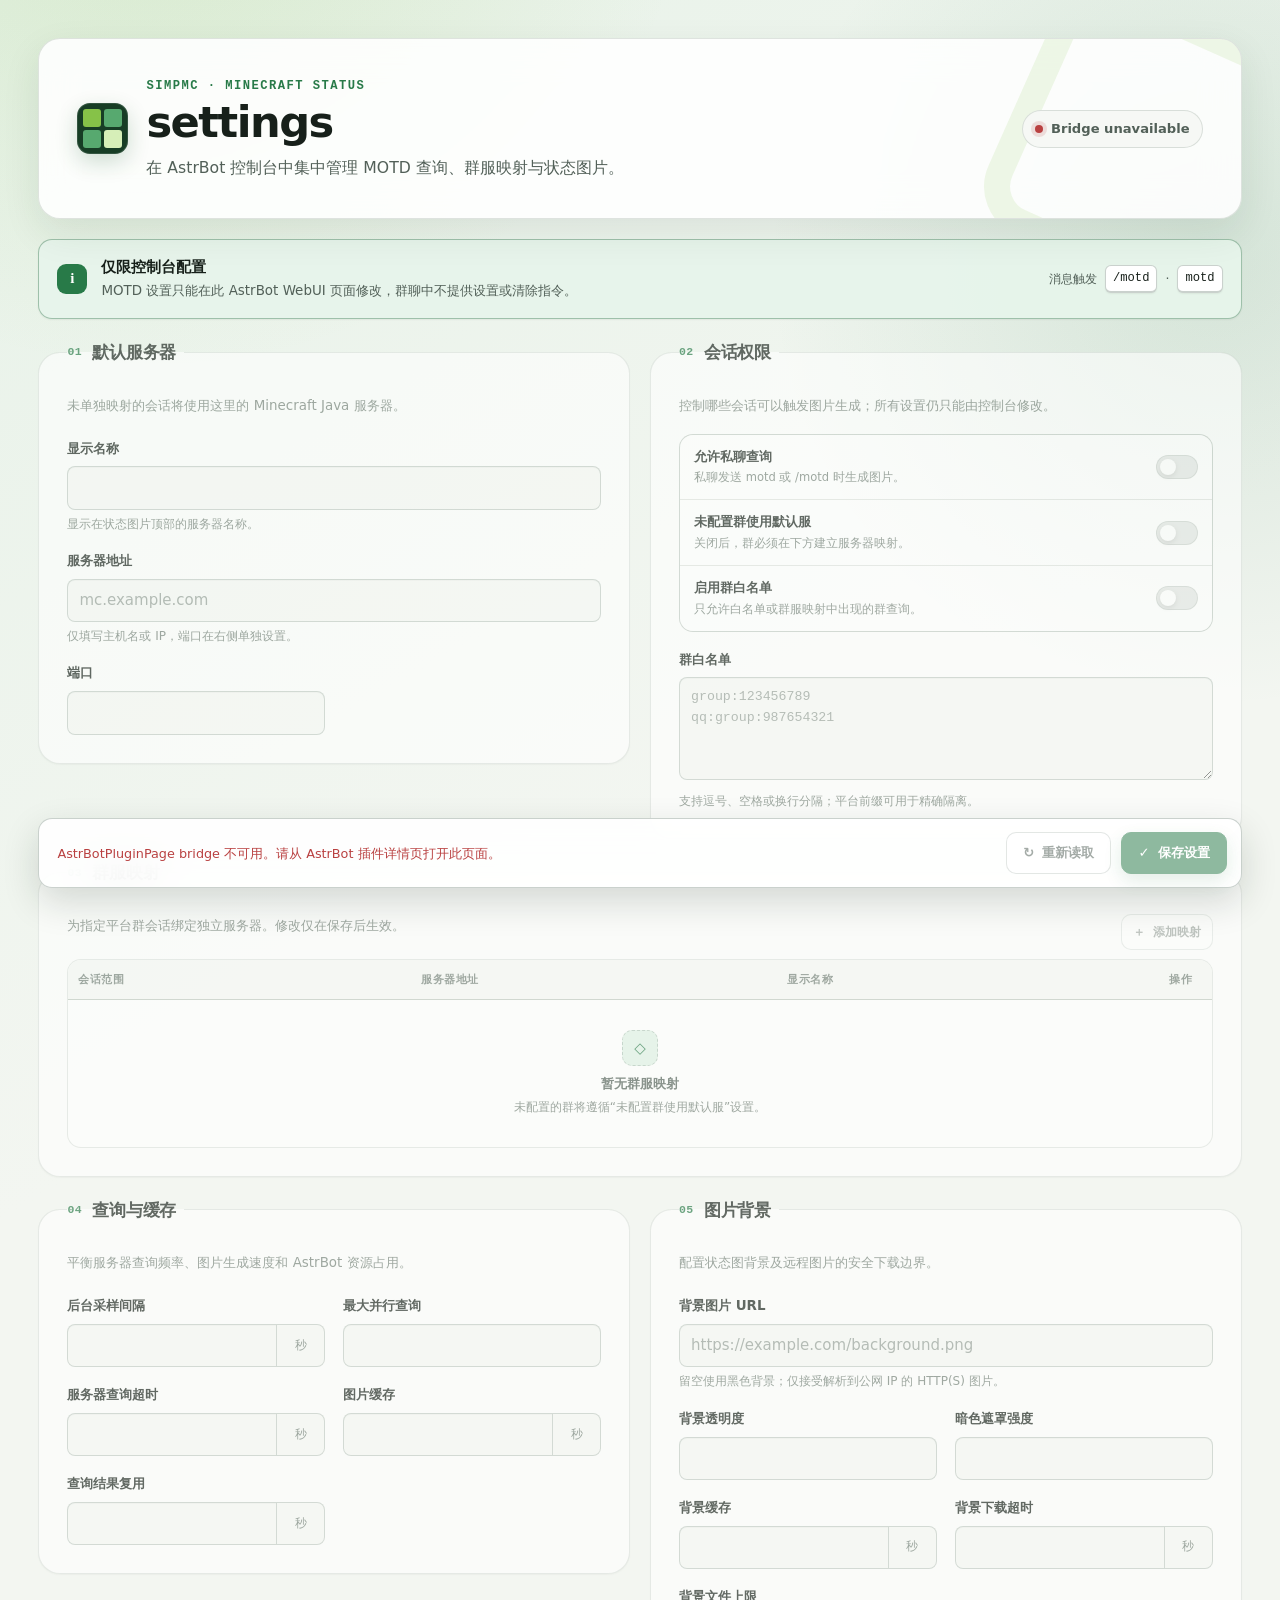
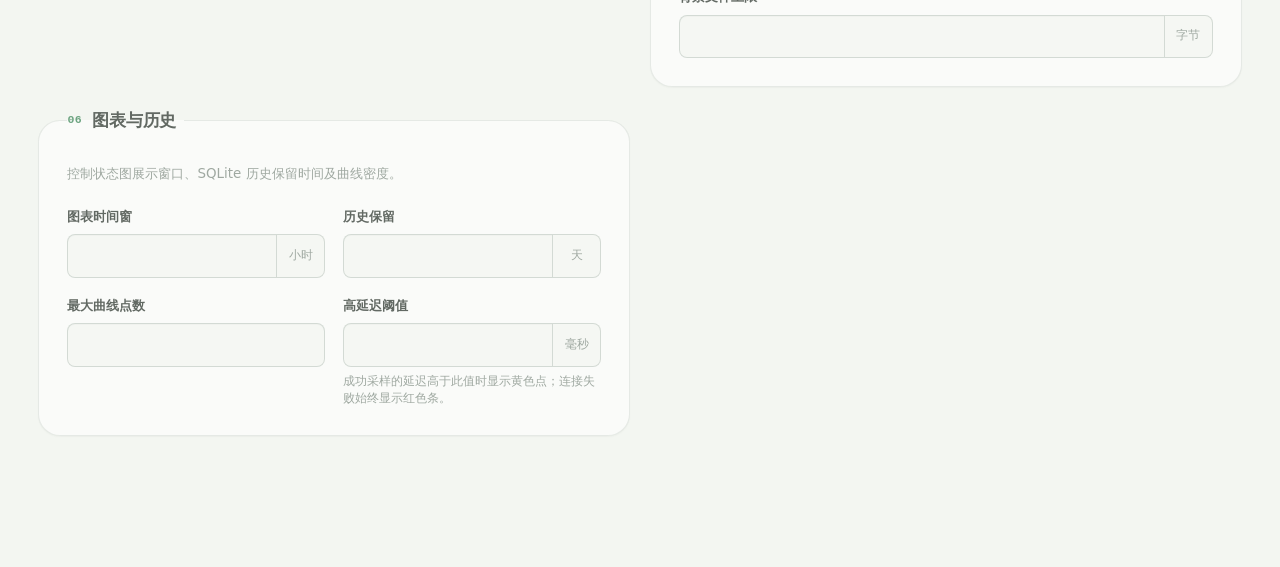
<file: pages/settings/index.html>
<!doctype html>
<html lang="zh-CN">
  <head>
    <meta charset="utf-8" />
    <meta name="viewport" content="width=device-width, initial-scale=1" />
    <meta name="color-scheme" content="light dark" />
    <title>SimpMC-Motd settings</title>
    <link rel="stylesheet" href="./style.css" />
  </head>
  <body>
    <a class="skip-link" href="#settings-form" data-i18n="accessibility.skip">
      跳到设置表单
    </a>

    <main class="page-shell">
      <header class="hero" aria-labelledby="page-title">
        <div class="brand-mark" aria-hidden="true">
          <span></span><span></span><span></span><span></span>
        </div>
        <div class="hero-copy">
          <p class="eyebrow">SimpMC · Minecraft Status</p>
          <h1 id="page-title" data-i18n="title">settings</h1>
          <p class="hero-description" data-i18n="subtitle">
            在 AstrBot 控制台中集中管理 MOTD 查询、群服映射与状态图片。
          </p>
        </div>
        <div
          id="connection-status"
          class="connection-status"
          data-state="loading"
          role="status"
          aria-live="polite"
        >
          <span class="status-dot" aria-hidden="true"></span>
          <span id="connection-status-text">正在连接</span>
        </div>
      </header>

      <aside class="console-notice" aria-labelledby="console-notice-title">
        <div class="notice-icon" aria-hidden="true">i</div>
        <div>
          <h2 id="console-notice-title" data-i18n="notice.title">仅限控制台配置</h2>
          <p data-i18n="notice.body">
            MOTD 设置只能在此 AstrBot WebUI 页面修改，群聊中不提供设置或清除指令。
          </p>
        </div>
        <div class="trigger-summary" aria-label="MOTD 触发词" data-i18n-aria="notice.triggersLabel">
          <span data-i18n="notice.triggerPrefix">消息触发</span>
          <kbd>/motd</kbd>
          <span aria-hidden="true">·</span>
          <kbd>motd</kbd>
        </div>
      </aside>

      <form id="settings-form" novalidate aria-busy="true">
        <fieldset id="settings-fields" class="settings-fields" disabled>
          <legend class="sr-only" data-i18n="form.legend">SimpMC-Motd 设置</legend>

          <div class="dashboard-grid">
            <fieldset class="settings-card card-server">
              <legend>
                <span class="section-number" aria-hidden="true">01</span>
                <span data-i18n="sections.server.title">默认服务器</span>
              </legend>
              <p class="section-description" data-i18n="sections.server.description">
                未单独映射的会话将使用这里的 Minecraft Java 服务器。
              </p>

              <div class="field-grid field-grid-two">
                <div class="field field-wide">
                  <label for="server_name" data-i18n="fields.server_name.label">显示名称</label>
                  <input
                    id="server_name"
                    name="server_name"
                    type="text"
                    maxlength="128"
                    autocomplete="off"
                    aria-describedby="server_name-help"
                  />
                  <p id="server_name-help" class="field-help" data-i18n="fields.server_name.help">
                    显示在状态图片顶部的服务器名称。
                  </p>
                </div>

                <div class="field field-wide">
                  <label for="host" data-i18n="fields.host.label">服务器地址</label>
                  <input
                    id="host"
                    name="host"
                    type="text"
                    maxlength="255"
                    required
                    spellcheck="false"
                    autocomplete="off"
                    placeholder="mc.example.com"
                    aria-describedby="host-help"
                  />
                  <p id="host-help" class="field-help" data-i18n="fields.host.help">
                    仅填写主机名或 IP，端口在右侧单独设置。
                  </p>
                </div>

                <div class="field">
                  <label for="port" data-i18n="fields.port.label">端口</label>
                  <input id="port" name="port" type="number" min="1" max="65535" step="1" required />
                </div>
              </div>
            </fieldset>

            <fieldset class="settings-card card-access">
              <legend>
                <span class="section-number" aria-hidden="true">02</span>
                <span data-i18n="sections.access.title">会话权限</span>
              </legend>
              <p class="section-description" data-i18n="sections.access.description">
                控制哪些会话可以触发图片生成；所有设置仍只能由控制台修改。
              </p>

              <div class="toggle-stack">
                <label class="toggle-row" for="allow_private_chat">
                  <span>
                    <strong data-i18n="fields.allow_private_chat.label">允许私聊查询</strong>
                    <small data-i18n="fields.allow_private_chat.help">私聊发送 motd 或 /motd 时生成图片。</small>
                  </span>
                  <span class="switch">
                    <input id="allow_private_chat" name="allow_private_chat" type="checkbox" />
                    <span class="switch-track" aria-hidden="true"></span>
                  </span>
                </label>

                <label class="toggle-row" for="use_default_server_for_unconfigured_groups">
                  <span>
                    <strong data-i18n="fields.use_default_server_for_unconfigured_groups.label">未配置群使用默认服</strong>
                    <small data-i18n="fields.use_default_server_for_unconfigured_groups.help">关闭后，群必须在下方建立服务器映射。</small>
                  </span>
                  <span class="switch">
                    <input
                      id="use_default_server_for_unconfigured_groups"
                      name="use_default_server_for_unconfigured_groups"
                      type="checkbox"
                    />
                    <span class="switch-track" aria-hidden="true"></span>
                  </span>
                </label>

                <label class="toggle-row" for="enable_group_whitelist">
                  <span>
                    <strong data-i18n="fields.enable_group_whitelist.label">启用群白名单</strong>
                    <small data-i18n="fields.enable_group_whitelist.help">只允许白名单或群服映射中出现的群查询。</small>
                  </span>
                  <span class="switch">
                    <input id="enable_group_whitelist" name="enable_group_whitelist" type="checkbox" />
                    <span class="switch-track" aria-hidden="true"></span>
                  </span>
                </label>
              </div>

              <div class="field whitelist-field">
                <label for="group_whitelist" data-i18n="fields.group_whitelist.label">群白名单</label>
                <textarea
                  id="group_whitelist"
                  name="group_whitelist"
                  rows="4"
                  spellcheck="false"
                  placeholder="group:123456789&#10;qq:group:987654321"
                  aria-describedby="group_whitelist-help"
                ></textarea>
                <p id="group_whitelist-help" class="field-help" data-i18n="fields.group_whitelist.help">
                  支持逗号、空格或换行分隔；平台前缀可用于精确隔离。
                </p>
              </div>
            </fieldset>

            <fieldset class="settings-card card-groups">
              <legend>
                <span class="section-number" aria-hidden="true">03</span>
                <span data-i18n="sections.groups.title">群服映射</span>
              </legend>
              <div class="section-heading-row">
                <p class="section-description" data-i18n="sections.groups.description">
                  为指定平台群会话绑定独立服务器。修改仅在保存后生效。
                </p>
                <button id="add-group-server" class="button button-secondary button-small" type="button">
                  <span aria-hidden="true">＋</span>
                  <span data-i18n="groups.add">添加映射</span>
                </button>
              </div>

              <div class="table-shell">
                <table class="group-table">
                  <caption class="sr-only" data-i18n="groups.caption">群会话与 Minecraft 服务器映射</caption>
                  <thead>
                    <tr>
                      <th scope="col" data-i18n="groups.scope">会话范围</th>
                      <th scope="col" data-i18n="groups.address">服务器地址</th>
                      <th scope="col" data-i18n="groups.name">显示名称</th>
                      <th scope="col" class="action-column" data-i18n="groups.actions">操作</th>
                    </tr>
                  </thead>
                  <tbody id="group-server-rows"></tbody>
                </table>
                <div id="group-server-empty" class="empty-state">
                  <span class="empty-state-icon" aria-hidden="true">◇</span>
                  <strong data-i18n="groups.emptyTitle">暂无群服映射</strong>
                  <p data-i18n="groups.emptyBody">未配置的群将遵循“未配置群使用默认服”设置。</p>
                </div>
              </div>
            </fieldset>

            <fieldset class="settings-card card-runtime">
              <legend>
                <span class="section-number" aria-hidden="true">04</span>
                <span data-i18n="sections.runtime.title">查询与缓存</span>
              </legend>
              <p class="section-description" data-i18n="sections.runtime.description">
                平衡服务器查询频率、图片生成速度和 AstrBot 资源占用。
              </p>
              <div class="field-grid field-grid-two">
                <div class="field">
                  <label for="query_interval_seconds" data-i18n="fields.query_interval_seconds.label">后台采样间隔</label>
                  <div class="input-with-unit">
                    <input id="query_interval_seconds" name="query_interval_seconds" type="number" min="30" max="86400" step="1" required />
                    <span data-i18n="units.seconds">秒</span>
                  </div>
                </div>
                <div class="field">
                  <label for="max_parallel_queries" data-i18n="fields.max_parallel_queries.label">最大并行查询</label>
                  <input id="max_parallel_queries" name="max_parallel_queries" type="number" min="1" max="32" step="1" required />
                </div>
                <div class="field">
                  <label for="timeout_seconds" data-i18n="fields.timeout_seconds.label">服务器查询超时</label>
                  <div class="input-with-unit">
                    <input id="timeout_seconds" name="timeout_seconds" type="number" min="0.5" max="30" step="0.1" required />
                    <span data-i18n="units.seconds">秒</span>
                  </div>
                </div>
                <div class="field">
                  <label for="render_cache_seconds" data-i18n="fields.render_cache_seconds.label">图片缓存</label>
                  <div class="input-with-unit">
                    <input id="render_cache_seconds" name="render_cache_seconds" type="number" min="0" max="86400" step="1" required />
                    <span data-i18n="units.seconds">秒</span>
                  </div>
                </div>
                <div class="field">
                  <label for="sample_reuse_seconds" data-i18n="fields.sample_reuse_seconds.label">查询结果复用</label>
                  <div class="input-with-unit">
                    <input id="sample_reuse_seconds" name="sample_reuse_seconds" type="number" min="0" max="3600" step="1" required />
                    <span data-i18n="units.seconds">秒</span>
                  </div>
                </div>
              </div>
            </fieldset>

            <fieldset class="settings-card card-background">
              <legend>
                <span class="section-number" aria-hidden="true">05</span>
                <span data-i18n="sections.background.title">图片背景</span>
              </legend>
              <p class="section-description" data-i18n="sections.background.description">
                配置状态图背景及远程图片的安全下载边界。
              </p>
              <div class="field-grid field-grid-two">
                <div class="field field-wide">
                  <label for="background_image_url" data-i18n="fields.background_image_url.label">背景图片 URL</label>
                  <input
                    id="background_image_url"
                    name="background_image_url"
                    type="url"
                    maxlength="2048"
                    inputmode="url"
                    spellcheck="false"
                    placeholder="https://example.com/background.png"
                    aria-describedby="background_image_url-help"
                  />
                  <p id="background_image_url-help" class="field-help" data-i18n="fields.background_image_url.help">
                    留空使用黑色背景；仅接受解析到公网 IP 的 HTTP(S) 图片。
                  </p>
                </div>
                <div class="field">
                  <label for="background_opacity" data-i18n="fields.background_opacity.label">背景透明度</label>
                  <input id="background_opacity" name="background_opacity" type="number" min="0" max="1" step="0.01" required />
                </div>
                <div class="field">
                  <label for="background_overlay_opacity" data-i18n="fields.background_overlay_opacity.label">暗色遮罩强度</label>
                  <input id="background_overlay_opacity" name="background_overlay_opacity" type="number" min="0" max="1" step="0.01" required />
                </div>
                <div class="field">
                  <label for="background_cache_seconds" data-i18n="fields.background_cache_seconds.label">背景缓存</label>
                  <div class="input-with-unit">
                    <input id="background_cache_seconds" name="background_cache_seconds" type="number" min="0" max="604800" step="1" required />
                    <span data-i18n="units.seconds">秒</span>
                  </div>
                </div>
                <div class="field">
                  <label for="background_fetch_timeout_seconds" data-i18n="fields.background_fetch_timeout_seconds.label">背景下载超时</label>
                  <div class="input-with-unit">
                    <input id="background_fetch_timeout_seconds" name="background_fetch_timeout_seconds" type="number" min="0.2" max="30" step="0.1" required />
                    <span data-i18n="units.seconds">秒</span>
                  </div>
                </div>
                <div class="field field-wide">
                  <label for="background_max_bytes" data-i18n="fields.background_max_bytes.label">背景文件上限</label>
                  <div class="input-with-unit">
                    <input id="background_max_bytes" name="background_max_bytes" type="number" min="131072" max="33554432" step="1" required />
                    <span data-i18n="units.bytes">字节</span>
                  </div>
                </div>
              </div>
            </fieldset>

            <fieldset class="settings-card card-history">
              <legend>
                <span class="section-number" aria-hidden="true">06</span>
                <span data-i18n="sections.history.title">图表与历史</span>
              </legend>
              <p class="section-description" data-i18n="sections.history.description">
                控制状态图展示窗口、SQLite 历史保留时间及曲线密度。
              </p>
              <div class="field-grid field-grid-two">
                <div class="field">
                  <label for="chart_hours" data-i18n="fields.chart_hours.label">图表时间窗</label>
                  <div class="input-with-unit">
                    <input id="chart_hours" name="chart_hours" type="number" min="1" max="720" step="1" required />
                    <span data-i18n="units.hours">小时</span>
                  </div>
                </div>
                <div class="field">
                  <label for="retention_days" data-i18n="fields.retention_days.label">历史保留</label>
                  <div class="input-with-unit">
                    <input id="retention_days" name="retention_days" type="number" min="1" max="3650" step="1" required />
                    <span data-i18n="units.days">天</span>
                  </div>
                </div>
                <div class="field">
                  <label for="max_chart_points" data-i18n="fields.max_chart_points.label">最大曲线点数</label>
                  <input id="max_chart_points" name="max_chart_points" type="number" min="20" max="2000" step="1" required />
                </div>
                <div class="field">
                  <label for="latency_warning_ms" data-i18n="fields.latency_warning_ms.label">高延迟阈值</label>
                  <div class="input-with-unit">
                    <input id="latency_warning_ms" name="latency_warning_ms" type="number" min="0" max="60000" step="1" required aria-describedby="latency_warning_ms-help" />
                    <span data-i18n="units.milliseconds">毫秒</span>
                  </div>
                  <p id="latency_warning_ms-help" class="field-help" data-i18n="fields.latency_warning_ms.help">
                    成功采样的延迟高于此值时显示黄色点；连接失败始终显示红色条。
                  </p>
                </div>
              </div>
            </fieldset>
          </div>
        </fieldset>

        <footer class="action-bar">
          <div id="save-status" class="save-status" role="status" aria-live="polite"></div>
          <div class="action-buttons">
            <button id="reload-settings" class="button button-secondary" type="button" disabled>
              <span class="button-icon" aria-hidden="true">↻</span>
              <span data-i18n="actions.reload">重新读取</span>
            </button>
            <button id="save-settings" class="button button-primary" type="submit" disabled>
              <span class="button-icon" aria-hidden="true">✓</span>
              <span data-i18n="actions.save">保存设置</span>
            </button>
          </div>
        </footer>
      </form>
    </main>

    <template id="group-server-row-template">
      <tr>
        <td data-column="scope">
          <label class="sr-only group-field-label"></label>
          <input class="group-scope" type="text" maxlength="255" required spellcheck="false" autocomplete="off" />
        </td>
        <td data-column="address">
          <label class="sr-only group-field-label"></label>
          <input class="group-address" type="text" maxlength="512" required spellcheck="false" autocomplete="off" />
        </td>
        <td data-column="name">
          <label class="sr-only group-field-label"></label>
          <input class="group-name" type="text" maxlength="128" autocomplete="off" />
        </td>
        <td data-column="actions" class="action-column">
          <button class="remove-group button-icon-only" type="button">
            <span aria-hidden="true">×</span>
          </button>
        </td>
      </tr>
    </template>

    <script type="module" src="./app.js"></script>
  </body>
</html>
</file>
<file: pages/settings/style.css>
:root {
  color-scheme: light;
  --bg: #f3f6f1;
  --bg-accent: #e7f2e8;
  --surface: rgba(255, 255, 255, 0.88);
  --surface-solid: #ffffff;
  --surface-muted: #f6f8f5;
  --surface-hover: #eef5ef;
  --text: #17201a;
  --text-soft: #526058;
  --text-muted: #748078;
  --border: rgba(37, 64, 46, 0.14);
  --border-strong: rgba(37, 64, 46, 0.24);
  --primary: #287a48;
  --primary-hover: #20683c;
  --primary-soft: #dff1e5;
  --primary-contrast: #ffffff;
  --accent: #86c248;
  --danger: #b94141;
  --danger-soft: #fdeaea;
  --warning: #9b670a;
  --warning-soft: #fff5d9;
  --success: #287a48;
  --shadow-sm: 0 1px 2px rgba(18, 35, 23, 0.06);
  --shadow-md: 0 14px 38px rgba(24, 50, 32, 0.09);
  --focus: 0 0 0 3px rgba(40, 122, 72, 0.22);
  --radius-sm: 8px;
  --radius-md: 14px;
  --radius-lg: 22px;
  --font-sans: Inter, ui-sans-serif, system-ui, -apple-system, BlinkMacSystemFont, "Segoe UI",
    "Microsoft YaHei", "PingFang SC", sans-serif;
  --font-mono: "SFMono-Regular", Consolas, "Liberation Mono", monospace;
}

[data-theme="dark"] {
  color-scheme: dark;
  --bg: #0d1310;
  --bg-accent: #132118;
  --surface: rgba(22, 31, 25, 0.9);
  --surface-solid: #18211b;
  --surface-muted: #111914;
  --surface-hover: #1e2e23;
  --text: #eef5ef;
  --text-soft: #b0bdb3;
  --text-muted: #87968b;
  --border: rgba(208, 235, 215, 0.12);
  --border-strong: rgba(208, 235, 215, 0.22);
  --primary: #65bd7f;
  --primary-hover: #78ce91;
  --primary-soft: #183b25;
  --primary-contrast: #08140c;
  --accent: #95ce58;
  --danger: #ff8d8d;
  --danger-soft: #411f21;
  --warning: #f1c568;
  --warning-soft: #3c311b;
  --success: #78ce91;
  --shadow-sm: 0 1px 2px rgba(0, 0, 0, 0.24);
  --shadow-md: 0 18px 48px rgba(0, 0, 0, 0.28);
  --focus: 0 0 0 3px rgba(101, 189, 127, 0.25);
}

* {
  box-sizing: border-box;
}

html {
  min-width: 300px;
  background: var(--bg);
  scroll-behavior: smooth;
}

body {
  min-height: 100vh;
  margin: 0;
  color: var(--text);
  background:
    radial-gradient(circle at 12% -8%, color-mix(in srgb, var(--accent) 18%, transparent) 0, transparent 34rem),
    radial-gradient(circle at 95% 12%, color-mix(in srgb, var(--primary) 14%, transparent) 0, transparent 28rem),
    linear-gradient(150deg, var(--bg-accent), var(--bg) 42%);
  font-family: var(--font-sans);
  font-size: 15px;
  line-height: 1.55;
  -webkit-font-smoothing: antialiased;
}

button,
input,
textarea {
  font: inherit;
}

button {
  color: inherit;
}

.skip-link {
  position: fixed;
  z-index: 100;
  top: 12px;
  left: 12px;
  padding: 9px 14px;
  color: var(--primary-contrast);
  background: var(--primary);
  border-radius: var(--radius-sm);
  transform: translateY(-150%);
  transition: transform 150ms ease;
}

.skip-link:focus {
  transform: translateY(0);
}

.page-shell {
  width: min(1280px, 100%);
  margin: 0 auto;
  padding: clamp(18px, 3vw, 42px);
}

.hero {
  position: relative;
  display: grid;
  grid-template-columns: auto minmax(0, 1fr) auto;
  gap: 18px;
  align-items: center;
  margin-bottom: 20px;
  padding: clamp(22px, 4vw, 38px);
  overflow: hidden;
  border: 1px solid var(--border);
  border-radius: var(--radius-lg);
  background: var(--surface);
  box-shadow: var(--shadow-md);
  backdrop-filter: blur(18px);
}

.hero::after {
  position: absolute;
  right: -42px;
  bottom: -62px;
  width: 220px;
  height: 220px;
  border: 26px solid color-mix(in srgb, var(--accent) 12%, transparent);
  border-radius: 52px;
  content: "";
  transform: rotate(24deg);
  pointer-events: none;
}

.brand-mark {
  display: grid;
  grid-template-columns: repeat(2, 18px);
  grid-template-rows: repeat(2, 18px);
  gap: 3px;
  width: 51px;
  height: 51px;
  padding: 6px;
  border-radius: 13px;
  background: #173d25;
  box-shadow: inset 0 0 0 1px rgba(255, 255, 255, 0.12), 0 8px 22px rgba(24, 83, 42, 0.2);
}

.brand-mark span {
  border-radius: 3px;
  background: var(--accent);
}

.brand-mark span:nth-child(2),
.brand-mark span:nth-child(3) {
  background: #57a96f;
}

.brand-mark span:nth-child(4) {
  background: #d6efb8;
}

.eyebrow {
  margin: 0 0 3px;
  color: var(--primary);
  font-family: var(--font-mono);
  font-size: 0.76rem;
  font-weight: 700;
  letter-spacing: 0.12em;
  text-transform: uppercase;
}

.hero h1 {
  margin: 0;
  font-size: clamp(1.7rem, 4vw, 2.7rem);
  line-height: 1.1;
  letter-spacing: -0.035em;
}

.hero-description {
  max-width: 760px;
  margin: 9px 0 0;
  color: var(--text-soft);
  font-size: 0.98rem;
}

.connection-status {
  position: relative;
  z-index: 1;
  display: inline-flex;
  align-items: center;
  gap: 8px;
  min-width: max-content;
  padding: 8px 12px;
  color: var(--text-soft);
  border: 1px solid var(--border);
  border-radius: 999px;
  background: var(--surface-muted);
  font-size: 0.82rem;
  font-weight: 650;
}

.status-dot {
  width: 8px;
  height: 8px;
  border-radius: 50%;
  background: var(--warning);
  box-shadow: 0 0 0 4px color-mix(in srgb, var(--warning) 15%, transparent);
}

.connection-status[data-state="ready"] .status-dot {
  background: var(--success);
  box-shadow: 0 0 0 4px color-mix(in srgb, var(--success) 15%, transparent);
}

.connection-status[data-state="error"] .status-dot {
  background: var(--danger);
  box-shadow: 0 0 0 4px color-mix(in srgb, var(--danger) 15%, transparent);
}

.console-notice {
  display: grid;
  grid-template-columns: auto minmax(0, 1fr) auto;
  gap: 14px;
  align-items: center;
  margin-bottom: 20px;
  padding: 16px 18px;
  color: color-mix(in srgb, var(--primary) 75%, var(--text));
  border: 1px solid color-mix(in srgb, var(--primary) 28%, var(--border));
  border-radius: var(--radius-md);
  background: color-mix(in srgb, var(--primary-soft) 74%, var(--surface));
  box-shadow: var(--shadow-sm);
}

.notice-icon {
  display: grid;
  place-items: center;
  width: 30px;
  height: 30px;
  border-radius: 9px;
  color: var(--primary-contrast);
  background: var(--primary);
  font-family: Georgia, serif;
  font-weight: 700;
}

.console-notice h2 {
  margin: 0 0 2px;
  color: var(--text);
  font-size: 0.93rem;
}

.console-notice p {
  margin: 0;
  color: var(--text-soft);
  font-size: 0.84rem;
}

.trigger-summary {
  display: flex;
  gap: 8px;
  align-items: center;
  color: var(--text-soft);
  font-size: 0.78rem;
  white-space: nowrap;
}

kbd {
  padding: 3px 7px;
  color: var(--text);
  border: 1px solid var(--border-strong);
  border-bottom-width: 2px;
  border-radius: 6px;
  background: var(--surface-solid);
  box-shadow: var(--shadow-sm);
  font-family: var(--font-mono);
  font-size: 0.76rem;
}

.settings-fields {
  min-width: 0;
  margin: 0;
  padding: 0;
  border: 0;
}

.settings-fields[disabled] {
  opacity: 0.66;
}

.dashboard-grid {
  display: grid;
  grid-template-columns: repeat(2, minmax(0, 1fr));
  gap: 20px;
  align-items: start;
}

.settings-card {
  min-width: 0;
  margin: 0;
  padding: clamp(20px, 2.5vw, 28px);
  border: 1px solid var(--border);
  border-radius: var(--radius-lg);
  background: var(--surface);
  box-shadow: var(--shadow-sm);
  backdrop-filter: blur(14px);
  transition: border-color 160ms ease, box-shadow 160ms ease, transform 160ms ease;
}

.settings-card:focus-within {
  border-color: color-mix(in srgb, var(--primary) 42%, var(--border));
  box-shadow: var(--shadow-md);
}

.settings-card > legend {
  display: flex;
  gap: 10px;
  align-items: center;
  padding: 0 8px 0 0;
  color: var(--text);
  font-size: 1.08rem;
  font-weight: 750;
  letter-spacing: -0.01em;
}

.section-number {
  color: var(--primary);
  font-family: var(--font-mono);
  font-size: 0.72rem;
  letter-spacing: 0.04em;
}

.section-description {
  margin: 2px 0 22px;
  color: var(--text-muted);
  font-size: 0.84rem;
}

.section-heading-row {
  display: flex;
  gap: 16px;
  align-items: flex-start;
  justify-content: space-between;
}

.section-heading-row .section-description {
  max-width: 720px;
}

.card-groups {
  grid-column: 1 / -1;
}

.field-grid {
  display: grid;
  gap: 18px;
}

.field-grid-two {
  grid-template-columns: repeat(2, minmax(0, 1fr));
}

.field-grid-three {
  grid-template-columns: repeat(3, minmax(0, 1fr));
}

.field-wide {
  grid-column: 1 / -1;
}

.field {
  min-width: 0;
}

.field > label,
.field > .field-label {
  display: block;
  margin: 0 0 7px;
  color: var(--text);
  font-size: 0.84rem;
  font-weight: 650;
}

input[type="text"],
input[type="url"],
input[type="number"],
textarea {
  width: 100%;
  min-height: 42px;
  padding: 9px 11px;
  color: var(--text);
  border: 1px solid var(--border-strong);
  border-radius: var(--radius-sm);
  outline: none;
  background: var(--surface-solid);
  box-shadow: inset 0 1px 1px rgba(18, 35, 23, 0.035);
  transition: border-color 140ms ease, box-shadow 140ms ease, background 140ms ease;
}

textarea {
  min-height: 102px;
  resize: vertical;
  font-family: var(--font-mono);
  font-size: 0.83rem;
  line-height: 1.55;
}

input::placeholder,
textarea::placeholder {
  color: var(--text-muted);
  opacity: 0.74;
}

input:hover,
textarea:hover {
  border-color: color-mix(in srgb, var(--primary) 32%, var(--border-strong));
}

input:focus-visible,
textarea:focus-visible,
button:focus-visible,
a:focus-visible {
  border-color: var(--primary);
  outline: none;
  box-shadow: var(--focus);
}

input:user-invalid,
textarea:user-invalid {
  border-color: var(--danger);
}

input:disabled,
textarea:disabled,
button:disabled {
  cursor: not-allowed;
}

input:disabled,
textarea:disabled {
  color: var(--text-muted);
  background: var(--surface-muted);
}

.field-help {
  margin: 6px 0 0;
  color: var(--text-muted);
  font-size: 0.75rem;
  line-height: 1.45;
}

.input-with-unit {
  display: grid;
  grid-template-columns: minmax(0, 1fr) auto;
  align-items: stretch;
}

.input-with-unit input {
  position: relative;
  z-index: 1;
  border-radius: var(--radius-sm) 0 0 var(--radius-sm);
}

.input-with-unit > span {
  display: grid;
  place-items: center;
  min-width: 48px;
  padding: 0 10px;
  color: var(--text-muted);
  border: 1px solid var(--border-strong);
  border-left: 0;
  border-radius: 0 var(--radius-sm) var(--radius-sm) 0;
  background: var(--surface-muted);
  font-size: 0.72rem;
}

.toggle-stack {
  display: grid;
  gap: 1px;
  margin: -5px 0 18px;
  overflow: hidden;
  border: 1px solid var(--border);
  border-radius: var(--radius-md);
  background: var(--border);
}

.toggle-row {
  display: flex;
  gap: 18px;
  align-items: center;
  justify-content: space-between;
  min-height: 64px;
  margin-top: 18px;
  padding: 12px 14px;
  border-radius: var(--radius-sm);
  background: var(--surface-muted);
  cursor: pointer;
}

.toggle-stack .toggle-row {
  margin: 0;
  border-radius: 0;
  background: var(--surface-solid);
}

.toggle-row:hover {
  background: var(--surface-hover);
}

.toggle-row strong,
.toggle-row small {
  display: block;
}

.toggle-row strong {
  font-size: 0.84rem;
}

.toggle-row small {
  margin-top: 2px;
  color: var(--text-muted);
  font-size: 0.72rem;
  font-weight: 400;
}

.switch {
  position: relative;
  flex: 0 0 auto;
  width: 42px;
  height: 24px;
}

.switch input {
  position: absolute;
  width: 1px;
  height: 1px;
  margin: 0;
  opacity: 0;
}

.switch-track {
  position: absolute;
  inset: 0;
  border: 1px solid var(--border-strong);
  border-radius: 999px;
  background: color-mix(in srgb, var(--text-muted) 30%, var(--surface-muted));
  transition: background 150ms ease, border-color 150ms ease;
}

.switch-track::after {
  position: absolute;
  top: 3px;
  left: 3px;
  width: 16px;
  height: 16px;
  border-radius: 50%;
  background: #ffffff;
  box-shadow: 0 2px 5px rgba(0, 0, 0, 0.22);
  content: "";
  transition: transform 150ms ease;
}

.switch input:checked + .switch-track {
  border-color: var(--primary);
  background: var(--primary);
}

.switch input:checked + .switch-track::after {
  transform: translateX(18px);
}

.switch input:focus-visible + .switch-track {
  box-shadow: var(--focus);
}

.switch input:disabled + .switch-track {
  opacity: 0.55;
}

.whitelist-field {
  margin-top: 16px;
}

.table-shell {
  overflow: hidden;
  border: 1px solid var(--border);
  border-radius: var(--radius-md);
  background: var(--surface-solid);
}

.group-table {
  width: 100%;
  border-collapse: collapse;
  table-layout: fixed;
}

.group-table th,
.group-table td {
  padding: 11px 10px;
  border-bottom: 1px solid var(--border);
  text-align: left;
  vertical-align: middle;
}

.group-table th {
  color: var(--text-muted);
  background: var(--surface-muted);
  font-size: 0.7rem;
  font-weight: 700;
  letter-spacing: 0.045em;
  text-transform: uppercase;
}

.group-table th:nth-child(1) {
  width: 30%;
}

.group-table th:nth-child(2) {
  width: 32%;
}

.group-table th:nth-child(3) {
  width: auto;
}

.group-table .action-column {
  width: 62px;
  text-align: center;
}

.group-table tbody tr:last-child td {
  border-bottom: 0;
}

.group-table tbody tr:hover {
  background: color-mix(in srgb, var(--primary-soft) 32%, transparent);
}

.group-table input {
  min-height: 38px;
  padding: 7px 9px;
  font-family: var(--font-mono);
  font-size: 0.78rem;
}

.button-icon-only {
  display: inline-grid;
  place-items: center;
  width: 34px;
  height: 34px;
  padding: 0;
  color: var(--danger);
  border: 1px solid transparent;
  border-radius: 9px;
  background: transparent;
  cursor: pointer;
  font-size: 1.25rem;
  line-height: 1;
}

.button-icon-only:hover {
  border-color: color-mix(in srgb, var(--danger) 24%, transparent);
  background: var(--danger-soft);
}

.empty-state {
  display: grid;
  justify-items: center;
  padding: 30px 18px;
  color: var(--text-muted);
  text-align: center;
}

.empty-state[hidden] {
  display: none;
}

.empty-state-icon {
  display: grid;
  place-items: center;
  width: 36px;
  height: 36px;
  margin-bottom: 8px;
  color: var(--primary);
  border: 1px dashed var(--border-strong);
  border-radius: 10px;
  background: var(--primary-soft);
}

.empty-state strong {
  color: var(--text-soft);
  font-size: 0.84rem;
}

.empty-state p {
  margin: 3px 0 0;
  font-size: 0.75rem;
}

.action-bar {
  position: sticky;
  z-index: 10;
  bottom: 12px;
  display: flex;
  gap: 20px;
  align-items: center;
  justify-content: space-between;
  margin-top: 22px;
  padding: 13px 14px 13px 18px;
  border: 1px solid var(--border-strong);
  border-radius: var(--radius-md);
  background: color-mix(in srgb, var(--surface-solid) 90%, transparent);
  box-shadow: 0 14px 36px rgba(17, 36, 23, 0.16);
  backdrop-filter: blur(18px);
}

.save-status {
  min-height: 1.35em;
  color: var(--text-muted);
  font-size: 0.8rem;
}

.save-status[data-state="success"] {
  color: var(--success);
}

.save-status[data-state="warning"] {
  color: var(--warning);
}

.save-status[data-state="error"] {
  color: var(--danger);
}

.action-buttons {
  display: flex;
  gap: 10px;
  flex: 0 0 auto;
}

.button {
  display: inline-flex;
  gap: 8px;
  align-items: center;
  justify-content: center;
  min-height: 42px;
  padding: 9px 16px;
  border: 1px solid transparent;
  border-radius: 10px;
  cursor: pointer;
  font-size: 0.83rem;
  font-weight: 700;
  transition: background 140ms ease, border-color 140ms ease, color 140ms ease, transform 140ms ease;
}

.button:not(:disabled):active {
  transform: translateY(1px);
}

.button-primary {
  color: var(--primary-contrast);
  border-color: var(--primary);
  background: var(--primary);
  box-shadow: 0 7px 18px color-mix(in srgb, var(--primary) 24%, transparent);
}

.button-primary:hover:not(:disabled) {
  border-color: var(--primary-hover);
  background: var(--primary-hover);
}

.button-secondary {
  color: var(--text-soft);
  border-color: var(--border-strong);
  background: var(--surface-solid);
}

.button-secondary:hover:not(:disabled) {
  color: var(--primary);
  border-color: color-mix(in srgb, var(--primary) 45%, var(--border));
  background: var(--surface-hover);
}

.button-small {
  min-height: 36px;
  padding: 7px 11px;
  font-size: 0.76rem;
  white-space: nowrap;
}

.button:disabled {
  opacity: 0.52;
}

.button[data-busy="true"] .button-icon {
  animation: spin 850ms linear infinite;
}

.sr-only {
  position: absolute !important;
  width: 1px !important;
  height: 1px !important;
  padding: 0 !important;
  margin: -1px !important;
  overflow: hidden !important;
  clip: rect(0, 0, 0, 0) !important;
  white-space: nowrap !important;
  border: 0 !important;
}

@keyframes spin {
  to {
    transform: rotate(360deg);
  }
}

@media (max-width: 900px) {
  .dashboard-grid {
    grid-template-columns: 1fr;
  }

  .card-groups {
    grid-column: auto;
  }

  .hero {
    grid-template-columns: auto minmax(0, 1fr);
  }

  .connection-status {
    grid-column: 2;
    justify-self: start;
  }

  .console-notice {
    grid-template-columns: auto minmax(0, 1fr);
  }

  .trigger-summary {
    grid-column: 2;
    justify-self: start;
  }
}

@media (max-width: 680px) {
  .page-shell {
    padding: 14px;
  }

  .hero {
    gap: 14px;
    padding: 20px;
  }

  .brand-mark {
    width: 43px;
    height: 43px;
    grid-template-columns: repeat(2, 14px);
    grid-template-rows: repeat(2, 14px);
  }

  .hero-description {
    font-size: 0.88rem;
  }

  .field-grid-two,
  .field-grid-three {
    grid-template-columns: 1fr;
  }

  .field-wide {
    grid-column: auto;
  }

  .section-heading-row {
    display: block;
  }

  .section-heading-row .button {
    width: 100%;
    margin: -8px 0 16px;
  }

  .group-table,
  .group-table tbody,
  .group-table tr,
  .group-table td {
    display: block;
    width: 100%;
  }

  .group-table thead {
    display: none;
  }

  .group-table tr {
    padding: 13px;
    border-bottom: 1px solid var(--border);
  }

  .group-table tr:last-child {
    border-bottom: 0;
  }

  .group-table td,
  .group-table .action-column {
    display: grid;
    grid-template-columns: minmax(94px, 32%) minmax(0, 1fr);
    gap: 10px;
    align-items: center;
    padding: 5px 0;
    border: 0;
    text-align: left;
  }

  .group-table td::before {
    color: var(--text-muted);
    content: attr(data-label);
    font-size: 0.7rem;
    font-weight: 700;
    letter-spacing: 0.035em;
    text-transform: uppercase;
  }

  .group-table .action-column {
    justify-items: start;
  }

  .action-bar {
    position: static;
    display: block;
    padding: 14px;
  }

  .save-status {
    margin-bottom: 10px;
    text-align: center;
  }

  .action-buttons {
    display: grid;
    grid-template-columns: 1fr 1fr;
  }
}

@media (max-width: 430px) {
  .hero {
    grid-template-columns: 1fr;
  }

  .brand-mark,
  .connection-status {
    grid-column: 1;
  }

  .console-notice {
    grid-template-columns: 1fr;
  }

  .notice-icon,
  .trigger-summary {
    grid-column: 1;
  }

  .toggle-row {
    gap: 12px;
    padding-inline: 11px;
  }

  .action-buttons {
    grid-template-columns: 1fr;
  }
}

@media (prefers-reduced-motion: reduce) {
  *,
  *::before,
  *::after {
    scroll-behavior: auto !important;
    animation-duration: 0.01ms !important;
    animation-iteration-count: 1 !important;
    transition-duration: 0.01ms !important;
  }
}

@media (forced-colors: active) {
  .settings-card,
  .hero,
  .console-notice,
  .action-bar {
    border-color: CanvasText;
    backdrop-filter: none;
  }

  input,
  textarea,
  button {
    border-color: ButtonText;
  }
}
</file>
